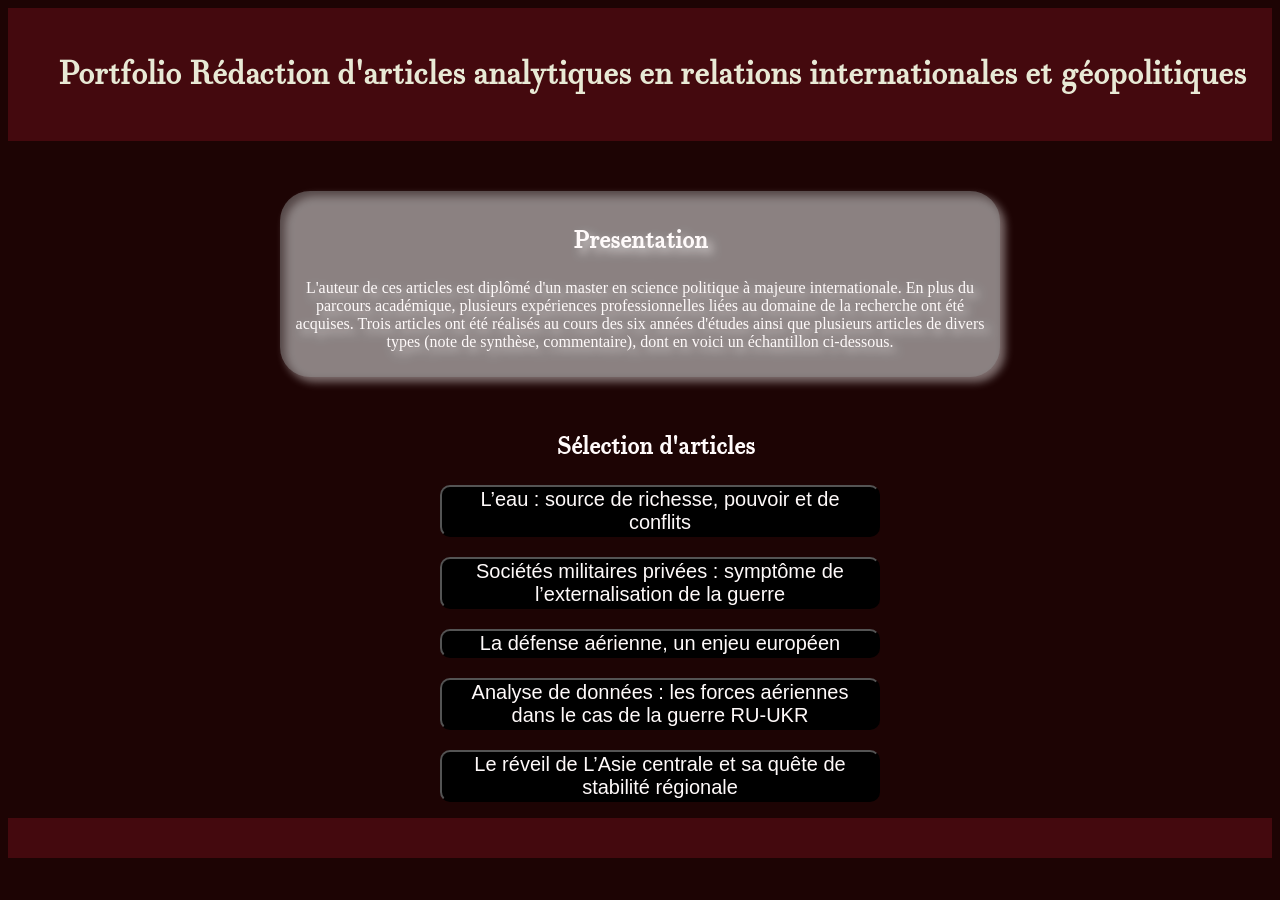
<file: geopo/index.html>
<!DOCTYPE html>
<html lang="en">

<head>
    <meta charset="UTF-8">
    <meta name="viewport" content="width=device-width, initial-scale=1.0">
    <title>Notes de géopolitique</title>
    <link href="style.css" rel="stylesheet">
</head>

<body>
    <header>
        <h1>Portfolio Rédaction d'articles analytiques en relations internationales et géopolitiques</h1>
    </header>

    <section class="container">
        <div id="presentation">
            <h2>Presentation</h2>
            <p>
                L'auteur de ces articles est diplômé d'un master en science politique à majeure internationale. En plus du parcours académique, plusieurs expériences professionnelles liées au domaine de la recherche ont été acquises.
                Trois articles ont été réalisés au cours des six années d'études ainsi que plusieurs articles de divers types (note de synthèse, commentaire), dont en voici un échantillon ci-dessous.
            </p>
        </div>
    </section>
    <h2 id="page_title">Sélection d'articles</h2>
    <nav>
        <ul id="buttons">
            <li><a href="#"><button id="1">L’eau : source de richesse, pouvoir et de conflits</button></a></li>
            <li><a href="#"><button id="2">Sociétés militaires privées : symptôme de l’externalisation de la guerre</button></a></li>
            <li><a href="#"><button id="3">La défense aérienne, un enjeu européen</button></a></li>
            <li><a href="#"><button id="4">Analyse de données : les forces aériennes dans le cas de la guerre RU-UKR</button></a></li>
            <li><a href="#"><button id="5">Le réveil de L’Asie centrale et sa quête de stabilité régionale</button></a></li>
        </ul>
    </nav>
    <section id="reading">
    </section>
        <script type="module"> // For import/export 
            import { articles } from './articles.js'
            let pasting = document.getElementById('reading')
            document.addEventListener('click', function (event) // Get all information about the button clicked
        {
            if( event.target.tagName == 'BUTTON' || event.target.closest('button')){
                event.preventDefault() // Prevent the usual behavious (href sening to url #)
                
                let button
                if(event.target.tagName === 'BUTTON'){
                    button = event.target // Contains the html element, not just the tagName 
                } else {
                    button = event.target.closest('button')
                }

                // Get the button id
                let buttonId = parseInt(button.id)

                // Find the article linked to the id
                let foundArticle = articles.find(article => article.id == buttonId)
            
                if (foundArticle){
                    pasting.innerHTML = `
                        <div style="text-align:center;color:black;background-color:snow; border-radius: 20px;padding-bottom: 40px">
                        ${foundArticle.title ? `<h2 style="font-size: 2em">${foundArticle.title}</h2>` : ""}
                        ${foundArticle.text ? `<div style="justify-content:center"><p style="text-align:left; padding-left: 30px; padding-right: 100px">${foundArticle.text}</p></div>` : ""}
                        ${foundArticle.subtitle1 ? `<p><strong>${foundArticle.subtitle1}</strong></p>` : ""}
                        ${foundArticle.text1 ? `<div style="justify-content:center"><p style="text-align:left; padding-left: 100px; padding-right: 100px">${foundArticle.text1}</p></div>` : ""}
                        ${foundArticle.subtitle2 ? `<p><strong>${foundArticle.subtitle2}</strong></p>` : ""}
                        ${foundArticle.text2 ? `<div style="justify-content:center"><p style="text-align:left; padding-left: 100px; padding-right: 100px">${foundArticle.text2}</p></div>` : ""}
                        ${foundArticle.subtitle3 ? `<p><strong>${foundArticle.subtitle3}</strong></p>` : ""}
                        ${foundArticle.text3 ? `<div style="justify-content:center"><p style="text-align:left; padding-left: 100px; padding-right: 100px">${foundArticle.text3}</p></div>` : ""}
                        ${foundArticle.subtitle4 ? `<p><strong>${foundArticle.subtitle4}</strong></p>` : ""}
                        ${foundArticle.text4 ? `<div style="justify-content:center"><p style="text-align:left; padding-left: 100px; padding-right: 100px">${foundArticle.text4}</p></div>` : ""}
                        ${foundArticle.subtitle5 ? `<p><strong>${foundArticle.subtitle5}</strong></p>` : ""}
                        ${foundArticle.text5 ? `<div style="justify-content:center"><p style="text-align:left; padding-left: 100px; padding-right: 100px">${foundArticle.text5}</p></div>` : ""}
                        ${foundArticle.subtitle6 ? `<p><strong>${foundArticle.subtitle6}</strong></p>` : ""}
                        ${foundArticle.text6 ? `<div style="justify-content:center"><p style="text-align:left; padding-left: 100px; padding-right: 100px">${foundArticle.text6}</p></div>` : ""}
                        ${foundArticle.subtitle7 ? `<p><strong>${foundArticle.subtitle7}</strong></p>` : ""}
                        ${foundArticle.text7 ? `<div style="justify-content:center"><p style="text-align:left; padding-left: 100px; padding-right: 100px">${foundArticle.text7}</p></div>` : ""}
                        ${foundArticle.subtitle8 ? `<p><strong>${foundArticle.subtitle8}</strong></p>` : ""}
                        ${foundArticle.text8 ? `<div style="justify-content:center"><p style="text-align:left; padding-left: 100px; padding-right: 100px">${foundArticle.text8}</p></div>` : ""}
                        ${foundArticle.subtitle9 ? `<p><strong>${foundArticle.subtitle9}</strong></p>` : ""}
                        ${foundArticle.text9 ? `<div style="justify-content:center"><p style="text-align:left; padding-left: 100px; padding-right: 100px">${foundArticle.text9}</p></div>` : ""}
                        ${foundArticle.subtitle10 ? `<p><strong>${foundArticle.subtitle10}</strong></p>` : ""}
                        ${foundArticle.text10 ? `<div style="justify-content:center"><p style="text-align:left; padding-left: 100px; padding-right: 100px">${foundArticle.text10}</p></div>` : ""}
                        ${foundArticle.subtitle11 ? `<p><strong>${foundArticle.subtitle11}</strong></p>` : ""}
                        ${foundArticle.text11 ? `<div style="justify-content:center"><p style="text-align:left; padding-left: 100px; padding-right: 100px">${foundArticle.text11}</p></div>` : ""}
                        ${foundArticle.subtitle12 ? `<p><strong>${foundArticle.subtitle12}</strong></p>` : ""}
                        ${foundArticle.text12 ? `<div style="justify-content:center"><p style="text-align:left; padding-left: 100px; padding-right: 100px">${foundArticle.text12}</p></div>` : ""}
                        ${foundArticle.subtitle13 ? `<p><strong>${foundArticle.subtitle13}</strong></p>` : ""}
                        ${foundArticle.text13 ? `<div style="justify-content:center"><p style="text-align:left; padding-left: 100px; padding-right: 100px">${foundArticle.text13}</p></div>` : ""}
                        ${foundArticle.subtitle14 ? `<p><strong>${foundArticle.subtitle14}</strong></p>` : ""}
                        ${foundArticle.text14 ? `<div style="justify-content:center"><p style="text-align:left; padding-left: 100px; padding-right: 100px">${foundArticle.text14}</p></div>` : ""}
                        ${foundArticle.sources ? `<h2>Sources</h2><ol style="text-align:left">${foundArticle.sources}</ol>` : ""}
                        ${foundArticle.date ? `<p style="font-size: 12px; color: grey"><i>${foundArticle.date}</i></p>` : ""}
                        </div>
                    `;                    
                }
            }
        })
        </script>
</body>


<footer>
</footer>



</html>
</file>
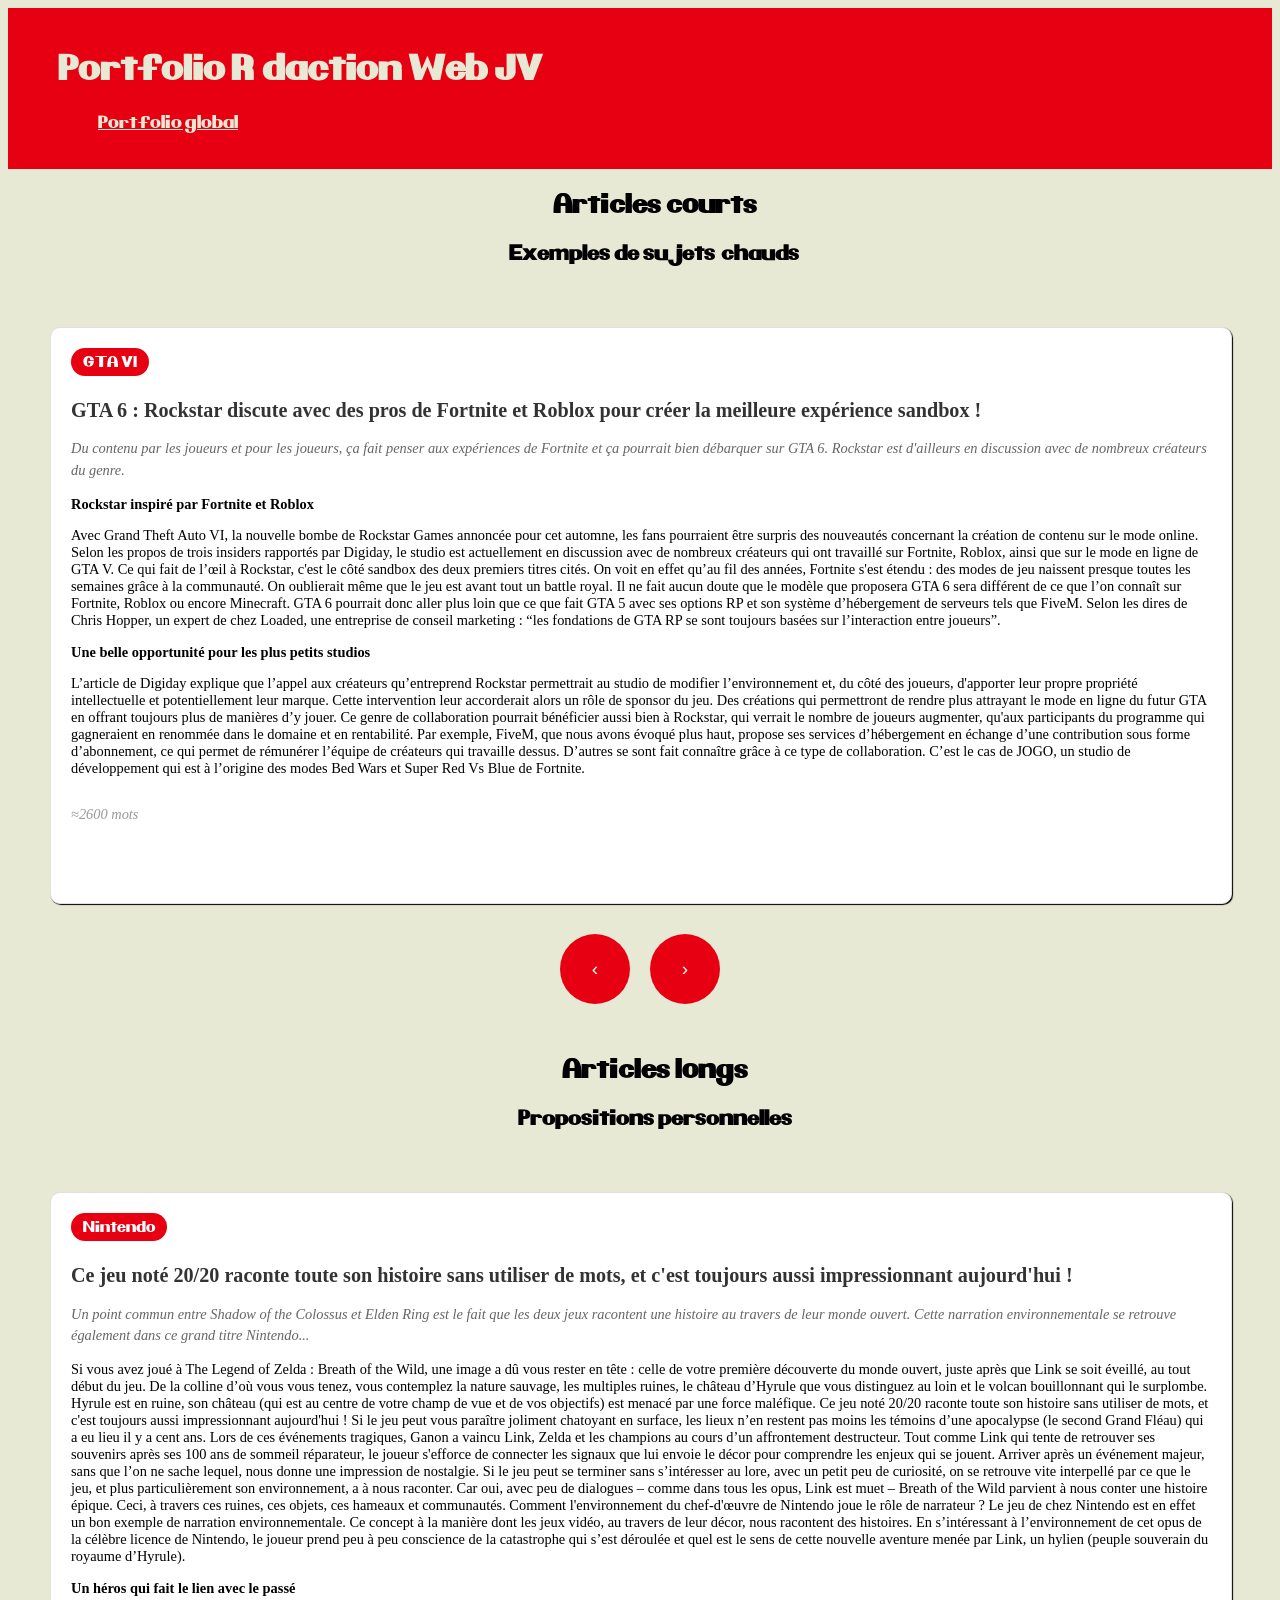
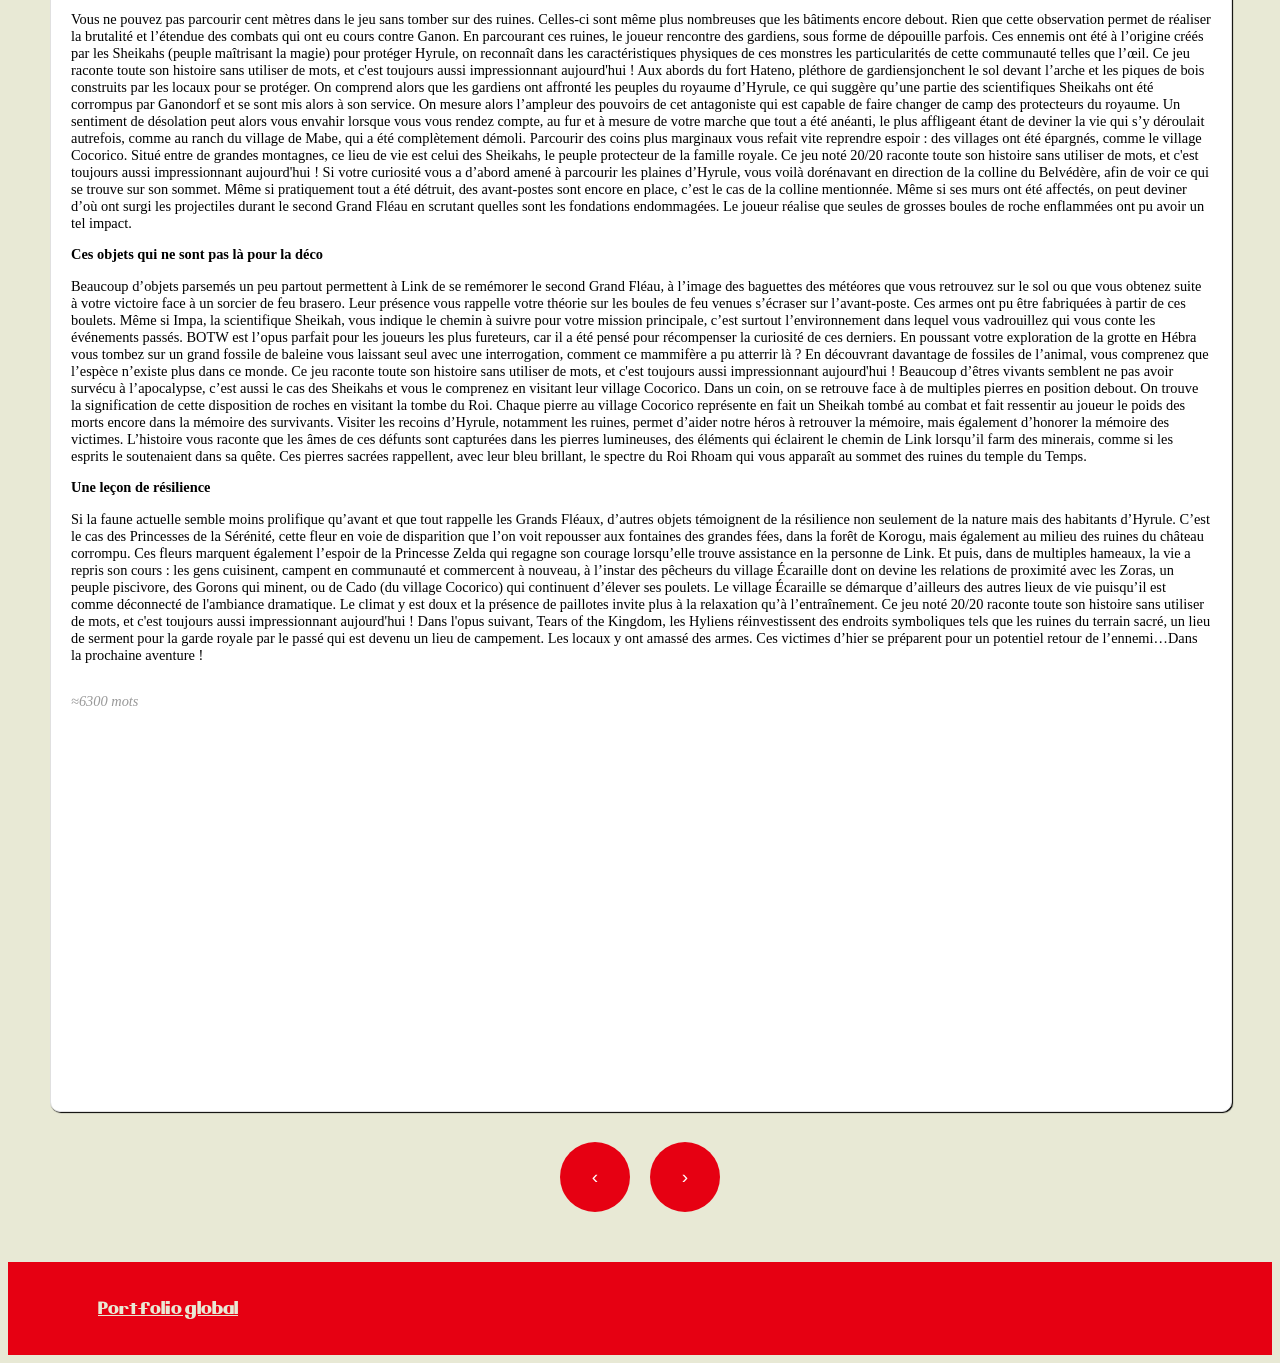
<file: jv/index.html>
<!DOCTYPE html>
<html lang="en">

<head>
    <meta charset="UTF-8">
    <meta name="viewport" content="width=device-width, initial-scale=1.0">
    <title>Portfolio Rédaction Web JV</title>
    <link href="style.css" rel="stylesheet">
</head>

<body>
    <header>
        <h1>Portfolio Rédaction Web JV</h1>
        <nav>
            <ul>
                <li><a href="../index.html">Portfolio global</a></li>
            </ul>
        </nav>
    </header>

    <h2>Articles courts </h2><h3> Exemples de sujets "chauds"</h3>
    <div class="carousel-container">
        <div class="carousel-track" id="carouselTrack">
        </div>
        <div class="carousel-controls">
            <button class="carousel-btn prev-btn">‹</button>
            <button class="carousel-btn next-btn">›</button>
        </div>
    </div>
    <h2>Articles longs</h2> <h3>Propositions personnelles</h3>
    <div class="carousel-container2">
        <div class="carousel-track2" id="carouselTrack2">
        </div>
        <div class="carousel-controls2">
            <button class="carousel-btn prev-btn2">‹</button>
            <button class="carousel-btn next-btn2">›</button>
        </div>
    </div>
    <script>


        document.addEventListener('DOMContentLoaded', function () {
            const carouselTrack = document.getElementById('carouselTrack');
            const prevBtn = document.querySelector('.prev-btn');
            const nextBtn = document.querySelector('.next-btn');

            let currentPosition = 0;
            const cardWidth = carouselTrack.parentElement.offsetWidth;

            // Fonction pour créer les cartes d'articles
            function createArticleCards() {
                carouselTrack.innerHTML = '';

                articles.forEach(article => {
                    const card = document.createElement('div');
                    card.className = 'article-card';

                    card.innerHTML = `
                <div class="article-card-content">
                    <span class="article-subject">${article.subject}</span>
                    <h4 class="article-title">${article.title}</h4>
                    <p class="article-description">${article.description}</p>
                    <p class="article-subtitle1">${article.subtitle1}</p>
                    <p class="article-text1">${article.text1}</p>
                    <p class="article-subtitle2">${article.subtitle2}</p>
                    <p class="article-text2">${article.text2}</p>
                    <div class="article-length">
                        <p>${article.length} mots</p>
                    </div>
                </div>
            `;

                    carouselTrack.appendChild(card);
                });
            }

            // Navigation
            function moveCarousel(direction) {
                const containerWidth = carouselTrack.parentElement.offsetWidth;

                if (direction === 'next') {
                    currentPosition = Math.min(currentPosition + containerWidth, (articles.length - 1) * containerWidth);
                } else {
                    currentPosition = Math.max(currentPosition - containerWidth, 0);
                }
                carouselTrack.style.transform = `translateX(-${currentPosition}px)`;
            }

            // Événements
            prevBtn.addEventListener('click', () => moveCarousel('prev'));
            nextBtn.addEventListener('click', () => moveCarousel('next'));

            // Initialisation
            createArticleCards();

            // CARROUSEL 2 (DUPLIQUÉ)
            const carouselTrack2 = document.getElementById('carouselTrack2');
            const prevBtn2 = document.querySelector('.prev-btn2');
            const nextBtn2 = document.querySelector('.next-btn2');
            let currentPosition2 = 0;
            
            function createArticleCards2() {
                carouselTrack2.innerHTML = '';
                articles2.forEach(article2 => {
                    const card = document.createElement('div');
                    card.className = 'article-card';
                    card.innerHTML = `
                <div class="article-card-content">
                    <span class="article-subject">${article2.subject2}</span>
                    <h4 class="article-title">${article2.title2}</h4>
                    <p class="article-description">${article2.description2}</p>
                    <p class="article-subtitle1">${article2.subtitle12}</p>
                    <p class="article-text1">${article2.text12}</p>
                    <p class="article-subtitle2">${article2.subtitle22}</p>
                    <p class="article-text2">${article2.text22}</p>
                    <p class="article-subtitle2">${article2.subtitle3}</p>
                    <p class="article-text2">${article2.text3}</p>
                    <p class="article-subtitle2">${article2.subtitle4}</p>
                    <p class="article-text2">${article2.text4}</p>
                    <p class="article-subtitle2">${article2.subtitle5}</p>
                    <p class="article-text2">${article2.text5}</p>
                    <div class="article-length">
                        <p>${article2.length2} mots</p>
                    </div>
                </div>
            `;
                    carouselTrack2.appendChild(card);
                });
            }
            
            function moveCarousel2(direction) {
                const containerWidth = carouselTrack2.parentElement.offsetWidth;
                if (direction === 'next') {
                    currentPosition2 = Math.min(currentPosition2 + containerWidth, (articles.length - 1) * containerWidth);
                } else {
                    currentPosition2 = Math.max(currentPosition2 - containerWidth, 0);
                }
                carouselTrack2.style.transform = `translateX(-${currentPosition2}px)`;
            }
            
            prevBtn2.addEventListener('click', () => moveCarousel2('prev'));
            nextBtn2.addEventListener('click', () => moveCarousel2('next'));
            createArticleCards2();
        });
    </script>
    <script src="articles.js"></script>
</body>


<footer>
    <nav>
        <ul>
            <li><a href="./index.html">Portfolio global</a></li>
        </ul>
    </nav>
</footer>



</html>
</file>
<file: geopo/style.css>
html {
    background-color: rgb(29, 4, 4);
    font-family: Theano;
}

header, footer {
    background-color: #44090e;
    color: rgb(232, 233, 213);
    padding-left: 50px;
    padding-top: 20px;
    padding-bottom: 20px;
}

.list {
    display: flex;
    flex-direction: row;
    gap: 30px;
    a, li {
        color: rgb(205, 201, 201);
        list-style: none;
    }
    a:hover {
       color: white; 
    }
}

a {
    color:black; ;
}
a:hover {
    color: #44090e;
}

button{
    width: 440px;
    border-radius: 10px;
    color: snow;
    background-color: black;
    font-size: 20px;
}

#buttons{
    display: flex;
    flex-direction: column;
    text-align: center;
    gap: 20px;
    li{
        list-style:none;
    }
}


#presentation {
    filter: drop-shadow(5px 5px 4px );
    width: 700px;
    background-color: #98989870;
    padding: 10px;
    border-radius: 30px;
    color: snow;
    text-align: center;
}

.container {
    margin: 50px;
    display: flex;
    justify-content: center;
}

p {
    font-family: 'Times New Roman', Times, serif;
}

@font-face {
    font-family: Theano;
    src: url(TheanoDidotRegular-R3pA.ttf);
}

#page_title{
    margin-left: 30px;
    text-align: center;
    color: snow;
}

h3{
    color: snow;
}
</file>
<file: jv/style.css>
/* PALETTE COULEURS - NINTENO SWITCH EDITION
#00c3e3	BLEU
#ff4554	SAUMON
#989898	GRIS CLAIR
#414548	GRIS FONCÉ
#e60012 ROUGE
*/

html {
    background-color: rgb(232, 233, 213);
    font-family: NintendoFont;
}

header, footer {
    background-color: #e60012;
    color: rgb(232, 233, 213);
    padding-left: 50px;
    padding-top: 20px;
    padding-bottom: 20px;
}

ul {
    display: flex;
    flex-direction: row;
    gap: 30px;
    a, li {
        color: rgb(232, 233, 213);
        list-style: none;
    }
    a:hover {
       color: #00c3e3; 
    }
}

a {
    color:black; ;
}
a:hover {
    color: #ff4554;
}

article {
    background-color: snow;
    border-radius: 30px;
    padding: 50px;
    border: #00c3e3 solid 10px;
    p, div {
        font-family: 'Times New Roman', Times, serif;
    }
}

#presentation {
    filter: drop-shadow(5px 5px 4px );
    width: 700px;
    background-color: #98989870;
    padding: 10px;
    border-radius: 30px;
}

section {
    margin: 50px;
    text-align: center;
    display: flex;
    justify-content: center;
}

p {
    font-family: 'Times New Roman', Times, serif;
}

@font-face {
    font-family: NintendoFont;
    src: url(Pretendo.ttf);
}

h2, h3 {
    margin-left: 30px;
    text-align: center;
}

/* Styles pour le carrousel */
.carousel-container, .carousel-container2 {
    position: relative;
    width: 100%;
    max-width: 1200px;
    margin: 30px auto;
    overflow: hidden;
    padding: 20px 0;
}

.carousel-track, .carousel-track2 {
    display: flex;
    gap: 20px;
    transition: transform 0.5s ease;
    padding: 10px;
}

.article-card {
    flex: 0 0 auto;
    width: 100%;
    background: white;
    border-radius: 10px;
    overflow: hidden;
    box-shadow: 1px 1px 1px ;
    border: 1px solid #e0e0e0;
    margin: 0 auto; 
    font-size: 0.9em;
}

.article-card-content {
    padding: 20px;
}

.article-subject {
    display: inline-block;
    background: #e60012;
    color: white;
    padding: 5px 12px;
    border-radius: 15px;
    margin-bottom: 10px;
}

.article-title, .article-title2 {
    font-size: 1.4em;
    font-family: 'Times New Roman', Times, serif;
    margin: 10px 0;
    color: #333;
    line-height: 1.4;
}

.article-subtitle1, .article-subtitle2 {
    font-weight: bolder;
}

.article-description {
    color: #666;
    line-height: 1.5;
    font-style: italic;
}

.article-length {
    color: #999;
    margin-top: 15px;
    display: flex;
    align-items: center;
    gap: 5px;
    font-style: italic;
}

.carousel-controls, .carousel-controls2 {
    display: flex;
    justify-content: center;
    gap: 20px;
    margin-top: 20px;
}

.carousel-btn, .carousel-btn2 {
    background: #e60012;
    color: white;
    border: none;
    width: 70px;
    height: 70px;
    border-radius: 50%;
    font-size: 1.2em;
    cursor: pointer;
    transition: background 0.3s;
}

.carousel-btn:hover, .carousel-btn2:hover {
    background: #b3000e;
}
</file>
